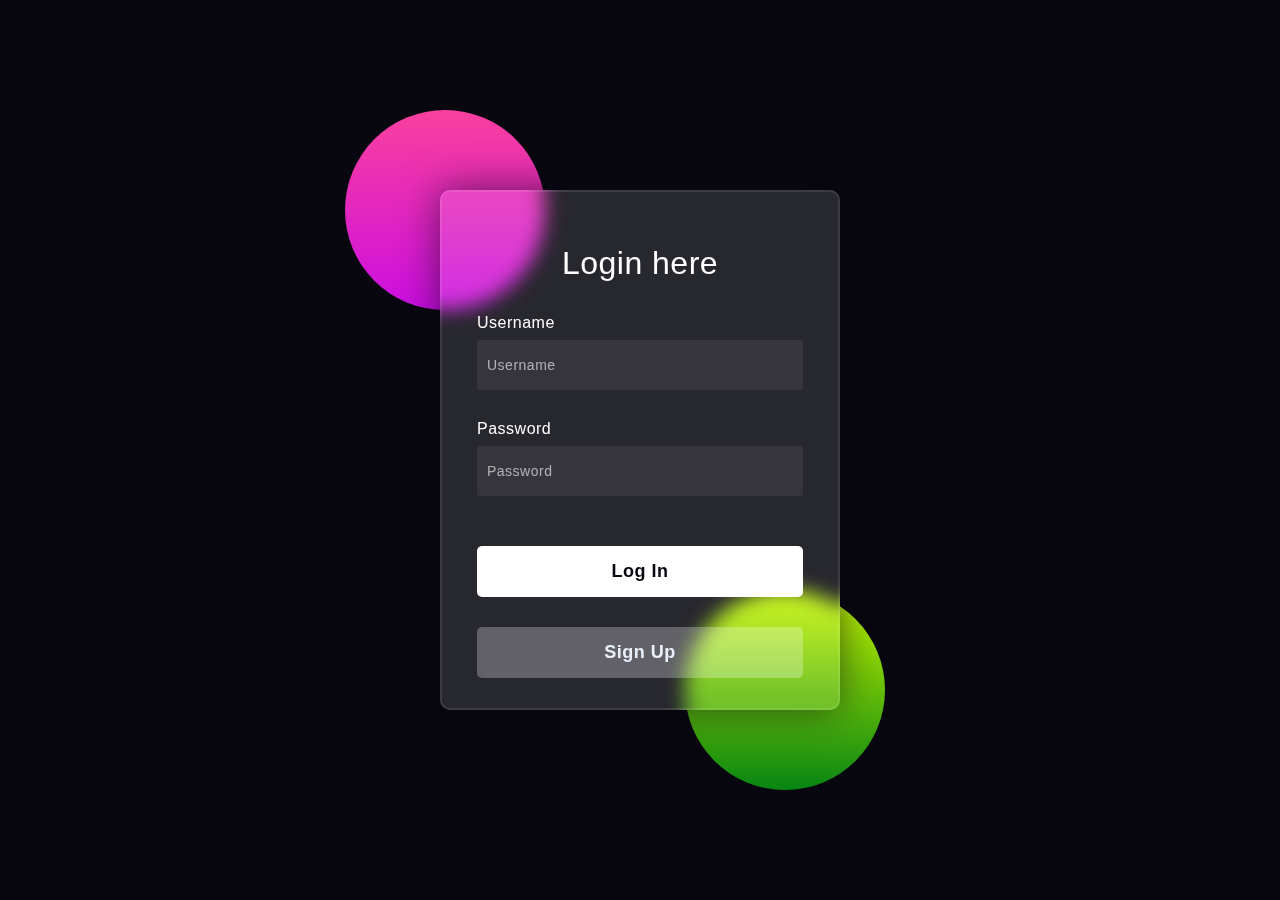
<file: index.html>
<!DOCTYPE html>
<html lang="en">
<head>
  <meta charset="UTF-8">
  <meta name="viewport" content="width=device-width, initial-scale=1.0">
  <meta http-equiv="refresh" content="0; url=login/login.html">
  <title>Redirecting to Login</title>
</head>
<body>
  <p>If you are not redirected, <a href="\login\login.html">click here</a>.</p>
</body>
</html>
</file>
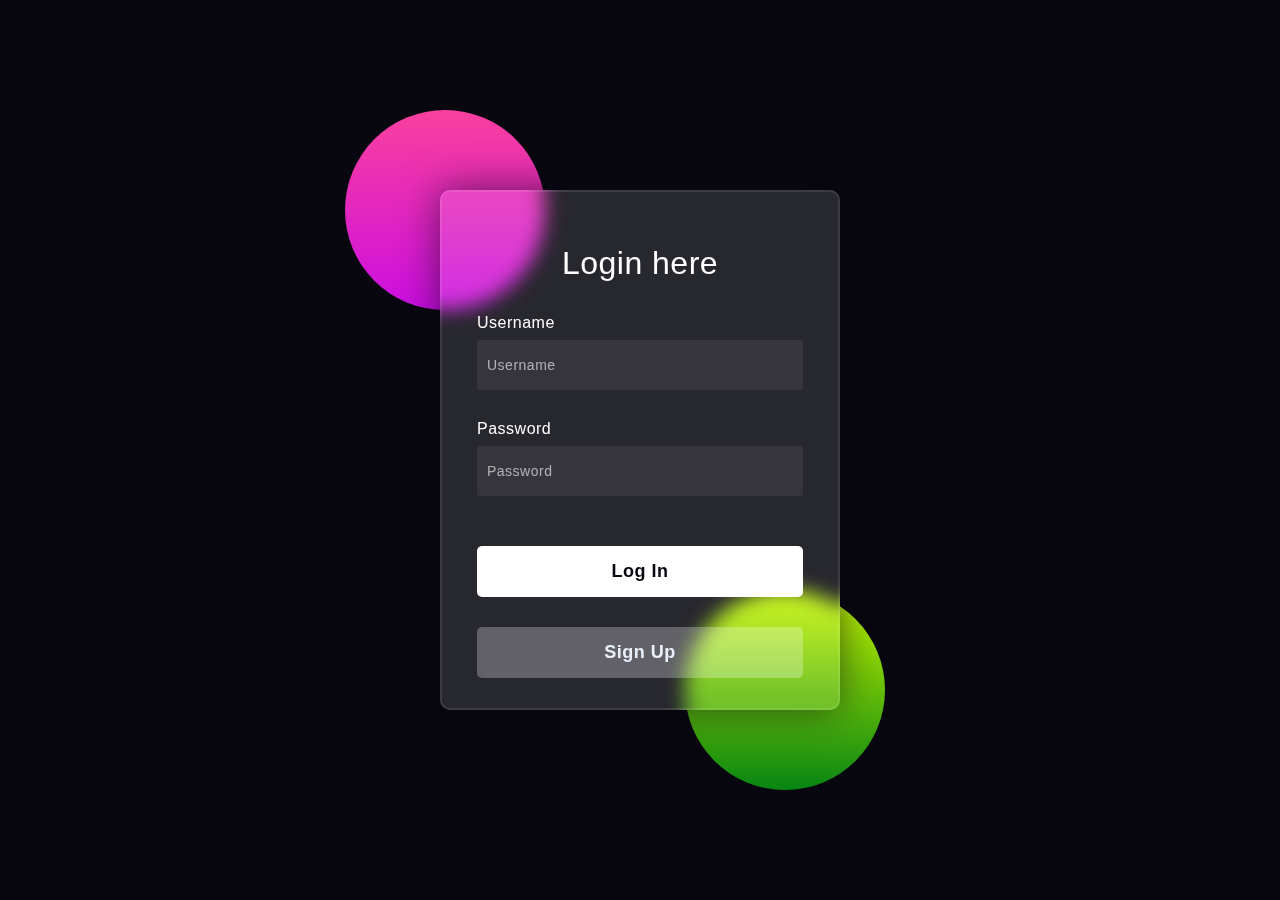
<file: login/index.html>
<!DOCTYPE HTML>

<html>
    <head>
        <meta name="Login page"/>
        <meta charset="UTF-8"/>
        <title>Login</title>
        <link rel="stylesheet" href="login.css"/>
        <style media="screen"></style>
    </head>
    <body>
        <div class="background">
            <div class="circle"></div>
            <div class="circle"></div>
        </div>
        <div class="form-container" id="formContainer">
            <div class="form-box" id="formBox">
                <form id="loginForm">
                    <h3>Login here</h3>
                    <label for="username">Username</label>
                    <input class="input" type="text" placeholder="Username" id="username" minlength="2" required/>   
                    <label for="password">Password</label>
                    <input class="input" type="password" placeholder="Password" id="password" minlength="2" required/>   
                    <button class="login" name="submit" type="submit">Log In</button>
                    <button type="button" class="signup" onclick="flipForm()">Sign Up</button>
                </form>

                <form id="signupForm">
                    <h3>Create Account</h3>
                    <label for="newUsername">Username</label>
                    <input class="input" type="text" placeholder="Username" id="newUsername" minlength="2" required/>
                    <label for="newPassword">Password</label>
                    <input class="input" type="password" placeholder="Password" id="newPassword" minlength="2" required/>
                    <button class="signup" type="submit">Sign Up</button>
                    <button type="button" class="login" onclick="flipForm()">Log In</button>                
                </form>
            </div>
        </div>
        <script defer src="login.js"></script>
    </body>
</html>
</file>
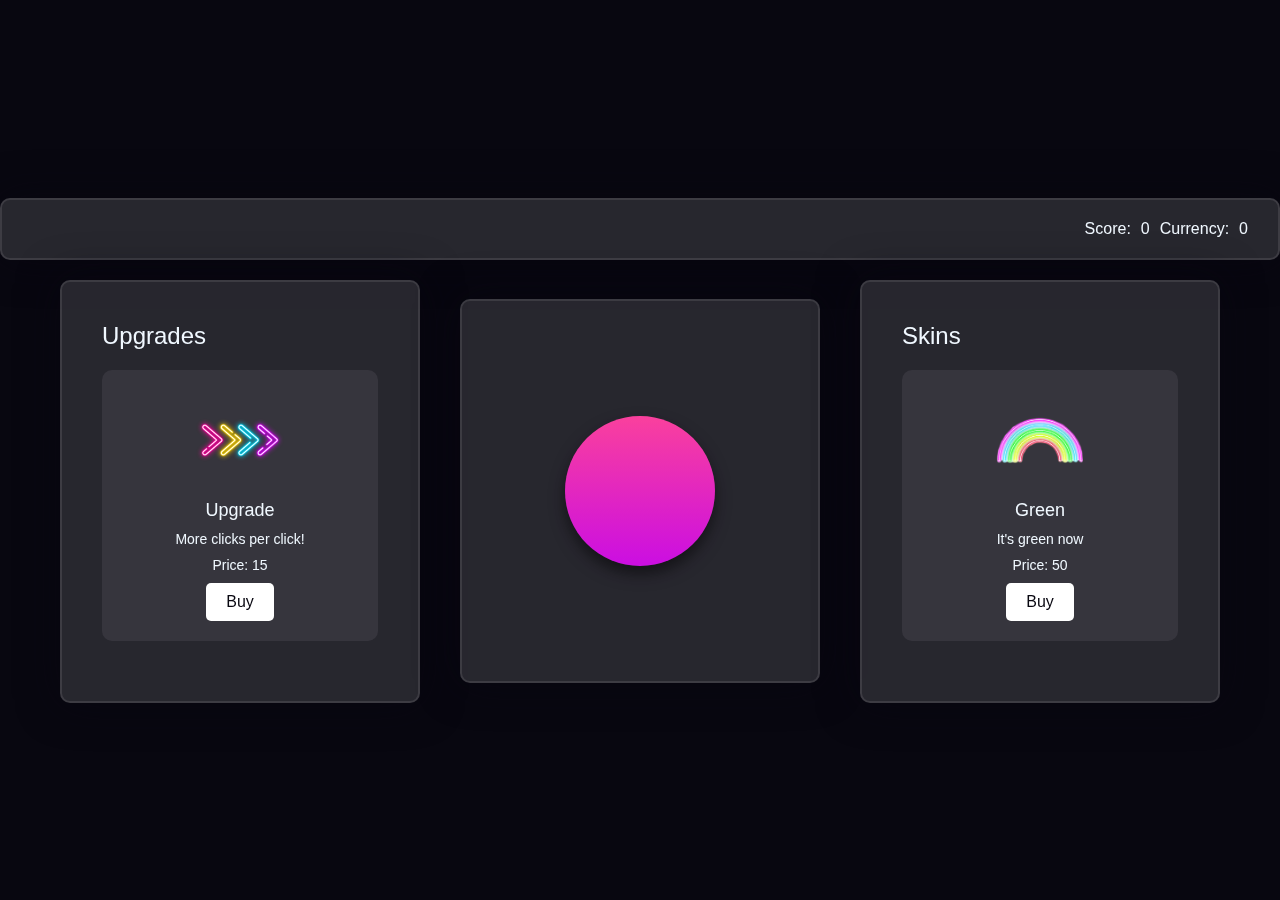
<file: storefront/storefront.html>
<!DOCTYPE html>
<html lang="en">
<head>
  <meta charset="UTF-8">
  <meta name="viewport" content="width=device-width, initial-scale=1.0">
  <title>Storefront</title>
  <link rel="stylesheet" href="storefront.css">
</head>
<body>
  <header>
    <div class="score-container">
      <span>Score:</span>
      <span id="score">0</span>
      <span>Currency:</span>
      <span id="currency">0</span>
    </div>
  </header>

  <main>
    <div class="purchase-column">
      <h2>Upgrades</h2>
    </div>

    <div class="game-container">
      <div class="cookie-container">
        <div class="clickable-circle"></div>
      </div>
    </div>

    <div class="purchase-column">
      <h2>Skins</h2>
    </div>
  </main>

  <script src="storefront.js"></script>
</body>
</html>
</file>
<file: login/login.css>
*,
*:before,
*:after{
    padding: 0;
    margin: 0;
    box-sizing: border-box;
}

body{
    background-color: #080710;
    color: aliceblue;
    display: flex;
    justify-content: center;
    align-items: center;
    height: 100vh;
    margin: 0;

}

.background {
    width: 430px;
    height: 520px;
    position: absolute;
    transform: translate(-50%,-50%);
    left: 50%;
    top: 50%;
    z-index: -1;
}

.background .circle{
    height: 200px;
    width: 200px;
    position: absolute;
    border-radius: 50%;
}

.circle:first-child{
    background:linear-gradient(#fa409d,#cb0ee2);
    left: -80px;
    top: -80px;
}

.circle:last-child{
    background:linear-gradient(#c7f800, #078513);
    right: -30px;
    bottom: -80px;
}

.form-container{
    backdrop-filter: blur(10px);
    -webkit-backdrop-filter: blur(10px);
    perspective: 1000px;
    position: relative;
    height: 520px;
    width: 400px;
}

.form-box{
    will-change: transform;
    width: 100%;
    height: 100%;
    margin: 0;
    position: absolute;
    transform-style: preserve-3d;
    transition: transform 0.6s;
    transform-origin: center center;
    z-index: 1;
    backface-visibility: hidden;
}

#signupForm.flipped{
    transform:rotateY(0deg);
}
#loginForm.flipped{
    transform:rotateY(-180deg);
}

form{
    width: 100%;
    height: 100%;
    margin: 0;
    position: absolute;
    top: 0;
    left: 0;
    background-color: rgba(255, 255, 255, 0.13);
    border-radius: 10px;
    border: 2px solid rgba(255,255,255,0.1);
    box-shadow: 0 0 40px rgba(8,7,16,0.6);
    padding: 50px 35px;
    z-index: 2;
    -webkit-backface-visibility: hidden;
    backface-visibility: hidden;
    transform-style: preserve-3d;
    transition: transform 0.6s;
}

#signupForm{
    transform: rotateY(180deg);
}

form *{
    font-family: sans-serif;
    color: #ffffff;
    letter-spacing: 0.5px;
    outline: none;
    border: none;
    margin: 0;
}

form h3{
    font-size: 32px;
    font-weight: 500;
    line-height: 42px;
    text-align: center;
}

label{
    display: block;
    margin-top: 30px;
    font-size: 16px;
    font-weight: 500;
}

input{
    display: block;
    height: 50px;
    width: 100%;
    background-color: rgba(255,255,255,0.07);
    border-radius: 3px;
    padding: 0 10px;
    margin-top: 8px;
    font-size: 14px;
    font-weight: 300;
}

::placeholder{
    color: #e5e5e5b2;
}

.login
 {
    margin-top: 50px;
    width: 100%;
    background-color: #ffffff;
    color: #080710;
    padding: 15px 0;
    font-size: 18px;
    font-weight: 600;
    border-radius: 5px;
    cursor: pointer;
    transition: background-color 0.6s, color 0.6s, margin-top 0.6s;
}


.signup{
    margin-top: 30px;
    width: 100%;
    border-radius: 3px;
    background-color: rgba(255,255,255,0.27);
    color: #eaf0fb;
    text-align: center;
    padding: 15px 0;
    font-size: 18px;
    font-weight: 600;
    border-radius: 5px;
    cursor: pointer;
    transition: background-color 0.6s, color 0.6s, margin-top 0.6s;
}

#signupForm.flipped .login {
    margin-top:30px;
    background-color: rgba(255, 255, 255, 0.27);
    color: #eaf0fb;
}

#signupForm.flipped .login:hover{
    background-color: rgba(255, 255, 255, 0.4);
}

#signupForm.flipped .signup {
    margin-top: 50px;
    background-color: #ffffff;
    color: #080710;
}

.signup:hover {
    background-color: rgba(255, 255, 255, 0.4);
}
</file>
<file: storefront/storefront.css>
*,
*:before,
*:after {
    padding: 0;
    margin: 0;
    box-sizing: border-box;
}

body {
    background-color: #080710;
    color: aliceblue;
    display: flex;
    flex-direction: column;
    justify-content: center;
    align-items: center;
    height: 100vh;
    margin: 0;
    font-family: sans-serif;
}

header {
    width: 100%;
    background-color: rgba(255, 255, 255, 0.13);
    backdrop-filter: blur(10px);
    border-radius: 10px;
    border: 2px solid rgba(255, 255, 255, 0.1);
    box-shadow: 0 0 40px rgba(8, 7, 16, 0.6);
    padding: 20px;
    margin-bottom: 20px;
  }

.score-container {
    display: flex;
    justify-content: flex-end;
    align-items: center;
}

.score-container span {
    margin-right: 10px;
}

main {
    display: flex;
    justify-content: center;
    align-items: center;
    width: 100%;
    max-width: 1200px;
}

.game-container {
    flex: 1;
    display: flex;
    justify-content: center;
    align-items: center;
    background-color: rgba(255, 255, 255, 0.13);
    backdrop-filter: blur(10px);
    border-radius: 10px;
    border: 2px solid rgba(255, 255, 255, 0.1);
    box-shadow: 0 0 40px rgba(8, 7, 16, 0.6);
    padding: 40px;
    margin: 0 20px;
}

.cookie-container {
    position: relative;
    width: 100%;
    height: 300px; 
  }
  
.clickable-circle {
    height: 150px;
    width: 150px;
    position: absolute;
    border-radius: 50%;
    top: 50%;
    left: 50%;
    transform: translate(-50%, -50%);
    cursor: pointer;
    background: linear-gradient(#fa409d, #cb0ee2);
    user-select: none;
    -webkit-user-select: none;
    box-shadow: 0 8px 15px rgba(0, 0, 0, 0.5);
    transition: all 0.2s ease-in-out;
}   

.clickable-circle:focus {
    outline: none;
}  

.clickable-circle:active {
    transform: translate(-50%, -50%) scale(0.95);
    box-shadow: 0 2px 5px rgba(0, 0, 0, 0.2);
}
  


.purchase-container {
    display: flex;
    justify-content: space-between;
    width: 100%;
    max-width: 1200px;
    margin-top: 20px;
}

.purchase-column {
    flex: 1;
    background-color: rgba(255, 255, 255, 0.13);
    backdrop-filter: blur(10px);
    border-radius: 10px;
    border: 2px solid rgba(255, 255, 255, 0.1);
    box-shadow: 0 0 40px rgba(8, 7, 16, 0.6);
    padding: 40px;
    margin: 0 20px;
}

.purchase-column h2 {
    font-size: 24px;
    font-weight: 500;
    margin-bottom: 20px;
}

.purchase-item {
    background-color: rgba(255, 255, 255, 0.07);
    border-radius: 10px;
    padding: 20px;
    margin-bottom: 20px;
    display: flex;
    flex-direction: column;
    align-items: center;
}

.purchase-item img {
    width: 100px;
    height: 100px;
    object-fit: cover;
    border-radius: 5px;
    margin-bottom: 10px;
}
  
.purchase-item h3 {
    font-size: 18px;
    font-weight: 500;
    margin-bottom: 10px;
}
  
.purchase-item p {
    font-size: 14px;
    margin-bottom: 10px;
}
  
.buy-button {
    font-size: 16px;
    padding: 10px 20px;
    background-color: #ffffff;
    color: #080710;
    border: none;
    border-radius: 5px;
    cursor: pointer;
    transition: background-color 0.6s, color 0.6s;
}
  
.buy-button:hover {
    background-color: rgba(255, 255, 255, 0.4);
}
</file>
